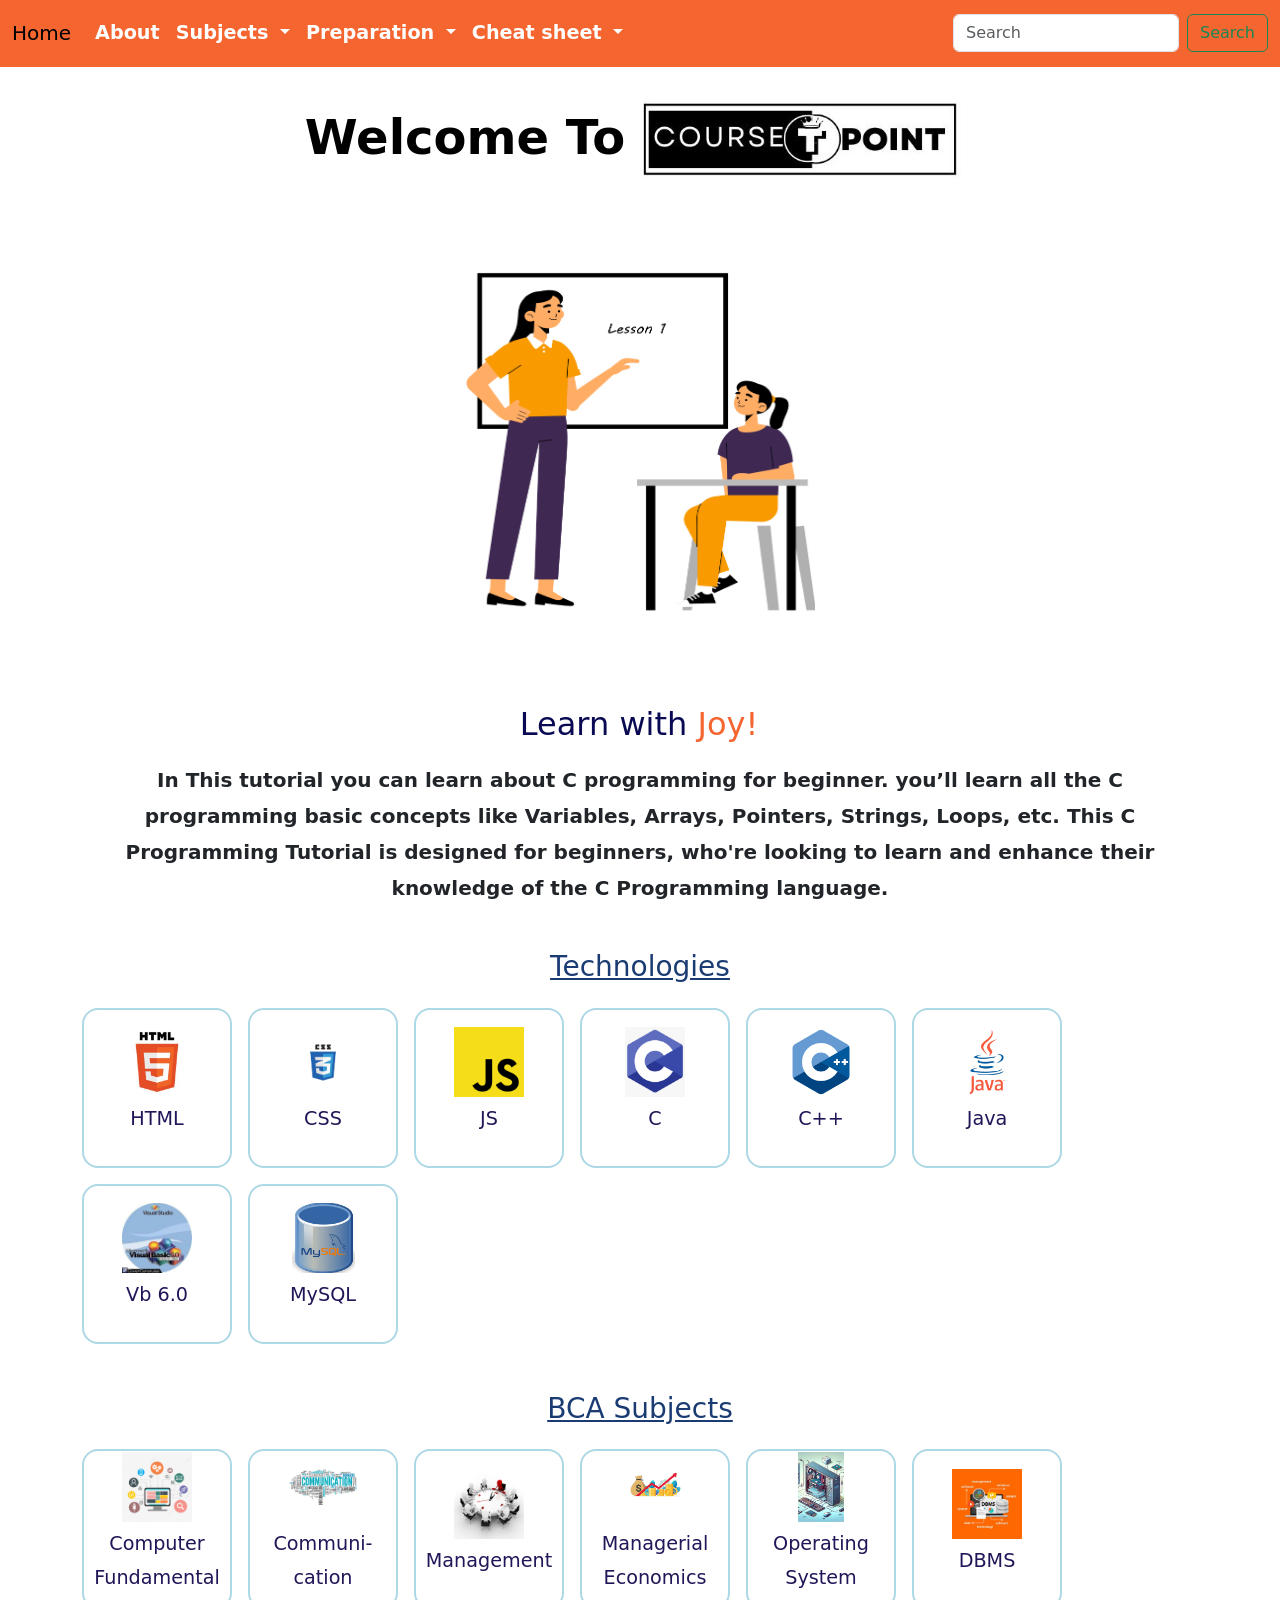
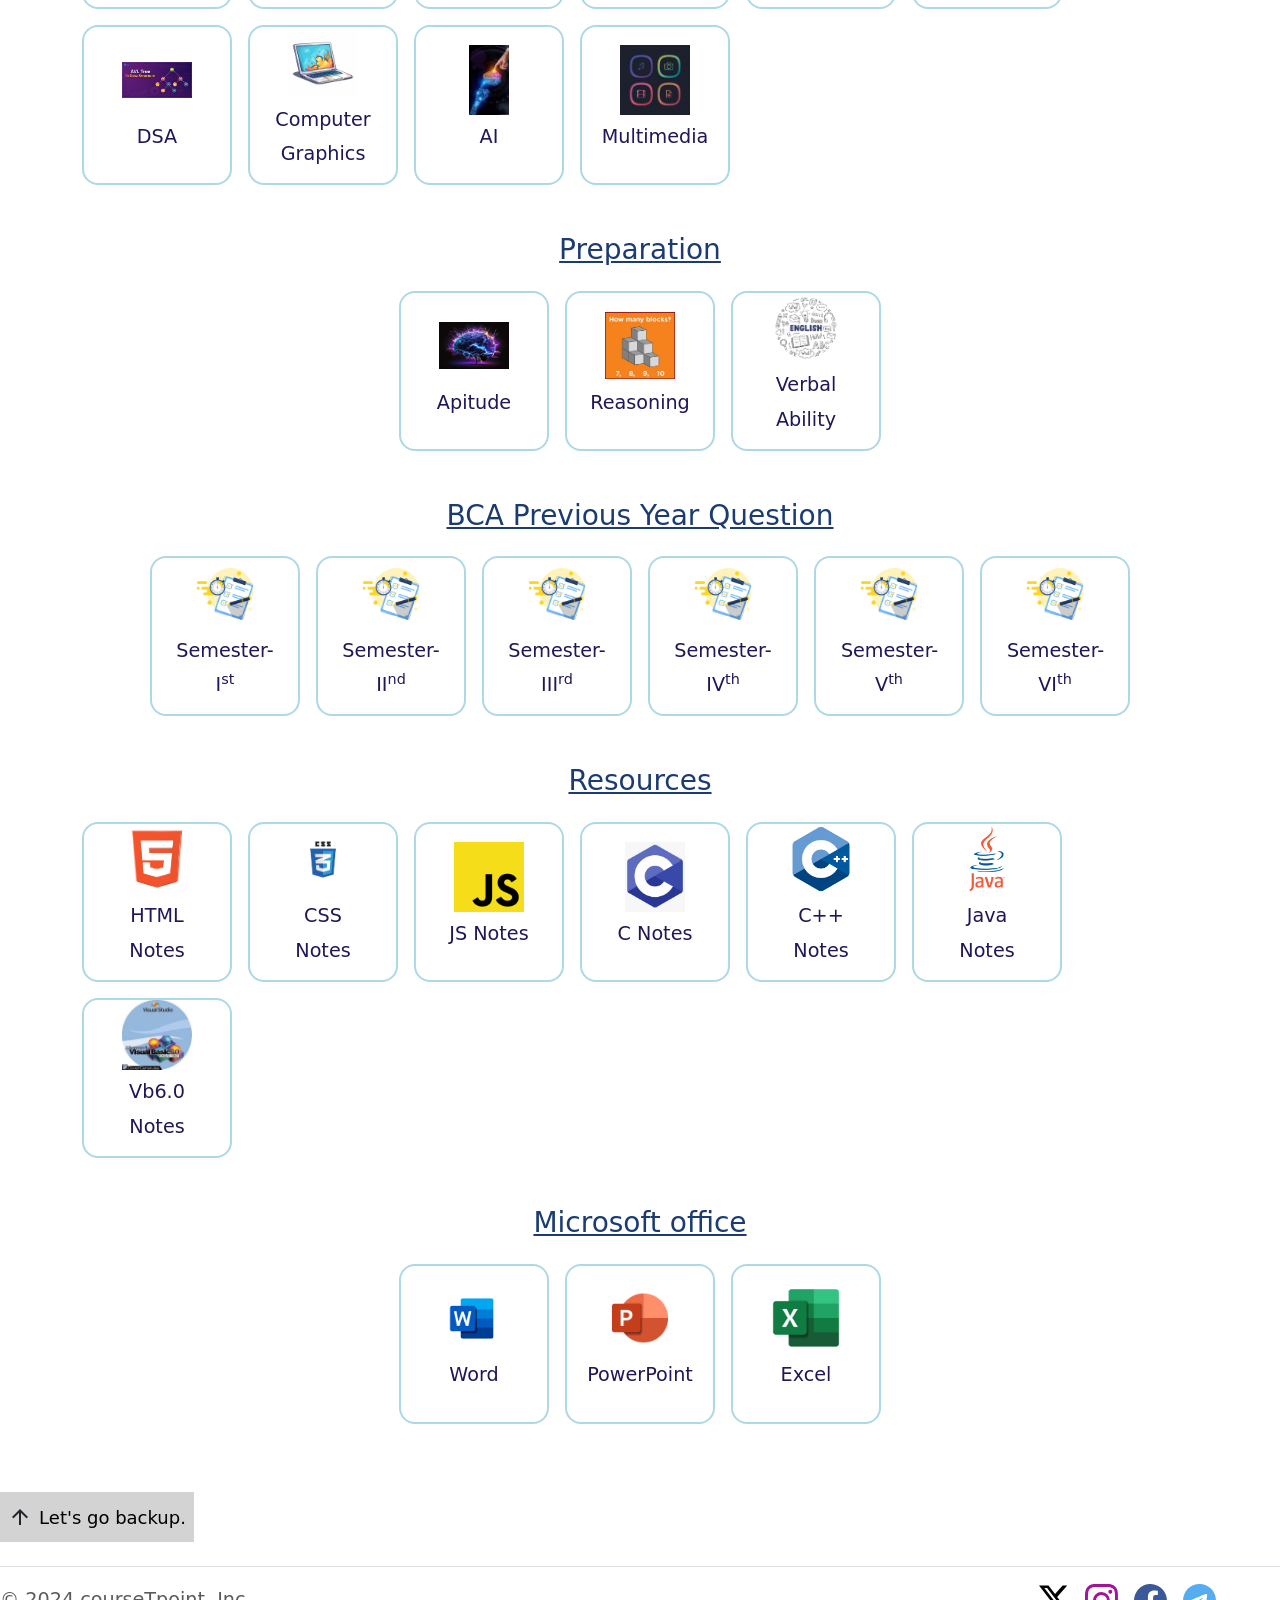
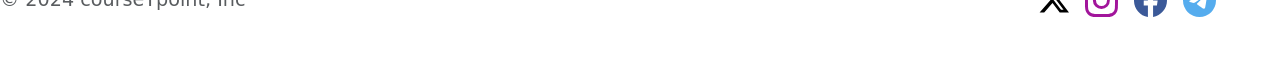
<file: index.html>
<!DOCTYPE html>
<html lang="en">

<head>
    <meta charset="UTF-8">
    <meta name="viewport" content="width=device-width, initial-scale=1.0">
    <title>Home</title>
    <link rel="stylesheet" href="./style/style_a.css">
    <link rel="stylesheet" href="./style/card.css">
    <link href="https://cdn.jsdelivr.net/npm/bootstrap@5.3.1/dist/css/bootstrap.min.css" rel="stylesheet"
        integrity="sha384-4bw+/aepP/YC94hEpVNVgiZdgIC5+VKNBQNGCHeKRQN+PtmoHDEXuppvnDJzQIu9" crossorigin="anonymous">
    <link rel="stylesheet" href="https://cdnjs.cloudflare.com/ajax/libs/font-awesome/4.7.0/css/font-awesome.min.css">
    <link rel="stylesheet"
        href="https://fonts.googleapis.com/css2?family=Material+Symbols+Outlined:opsz,wght,FILL,GRAD@24,600,1,0" />
    <script src="https://cdnjs.cloudflare.com/ajax/libs/jquery/3.7.1/jquery.min.js"
        integrity="sha512-v2CJ7UaYy4JwqLDIrZUI/4hqeoQieOmAZNXBeQyjo21dadnwR+8ZaIJVT8EE2iyI61OV8e6M8PP2/4hpQINQ/g=="
        crossorigin="anonymous" referrerpolicy="no-referrer"></script>
</head>

<body>
    <!-- nav bar -->
    <div id="header_file"></div>

    <div class="container" id="start">
        <div style="display: block;">
            <h1 class="display-5 fw-bold text-body-emphasis lh-1 mb-3 text-center">Welcome To<img width="350"
                    src="./image/logo2.jpg" alt="logo"></h1>
        </div>
        <div class="container">

            <div class="img">
                <img src="./image/home.png" alt="homeimage" height="450" width="350">
            </div>

            <div class=" align-items-center g-5 py-2 mt-2">

                <div>
                    <h2 class="text-center">
                        <span style="color: rgb(9, 9, 84);">Learn with</span>
                        <a href="" class="typewrite" data-period="3000" style="text-decoration: none; color: #f46530;"
                            data-type='[ "Joy!", "Fun!", "Interest!"]'>
                            <span class="wrap"></span>
                        </a>
                    </h2>
                    <p class="lead text-justify fw-bold" style="text-align: center;">In This tutorial you can learn
                        about C
                        programming for beginner. you’ll learn all the C
                        programming basic concepts like Variables, Arrays, Pointers, Strings, Loops, etc. This C
                        Programming
                        Tutorial is designed for beginners, who're looking to learn and enhance their knowledge of the C
                        Programming language.</p>
                    <!-- <div class="d-grid gap-2 d-md-flex justify-content-md-start">
                <button type="button" class="btn btn-primary btn-lg px-4 me-md-2">Primary</button>
                <button type="button" class="btn btn-outline-secondary btn-lg px-4">Default</button>
            </div> -->
                </div>

            </div>
        </div>
        <!-- Technologies  -->
        <div class="head">
            <h3>Technologies</h3>
        </div>
        <div class="container mt-3">
            <div class="row flex-lg-row-reverse align-items-center g-5 py-2">
                <div class="choices container justify-content-md-start">

                    <!-- HTML -->
                    <div class="choice" id="html">
                        <div class="border-hover">
                            <img class="imgs" src="./image/html logo.jpg" alt="html-img">
                            <p class="para">HTML</p>
                        </div>
                    </div>
                    <!-- CSS -->
                    <div class="choice" id="css">
                        <div class="border-hover">
                            <img class="imgs" src="./image/css.jpeg" alt="css">
                            <p class="para">CSS</p>
                        </div>
                    </div>
                    <div class="choice" id="js">
                        <div class="border-hover">
                            <img class="imgs" src="./image/js.jpeg" alt="js-img">
                            <p class="para">JS</p>
                        </div>
                    </div>
                    <div class="choice" id="c">
                        <div class="border-hover">
                            <img class="imgs" src="./image/C.jpeg" alt="c">
                            <p class="para">C</p>
                        </div>
                    </div>
                    <div class="choice" id="cpp">
                        <div class="border-hover">
                            <img class="imgs" src="./image/cpp.jpeg" alt="cpp-img">
                            <p class="para">C++</p>
                        </div>
                    </div>
                    <div class="choice" id="java">
                        <div class="border-hover">
                            <img class="imgs" src="./image/java.jpeg" alt="java">
                            <p class="para">Java</p>
                        </div>
                    </div>
                    <div class="choice" id="vb">
                        <div class="border-hover">
                            <img class="imgs" src="./image/vb6.jpeg" alt="vb-img">
                            <p class="para">Vb 6.0</p>
                        </div>
                    </div>
                    <div class="choice" id="sql">
                        <div class="border-hover">
                            <img class="imgs" src="./image/SQL.jpeg" alt="sql-img">
                            <p class="para">MySQL</p>
                        </div>
                    </div>
                </div>
            </div>
        </div>


        <!--BCA subjects  -->
        <div class="head">
            <h3>BCA Subjects</h3>
        </div>
        <div class="container mt-3">
            <div class="row flex-lg-row-reverse align-items-center g-5 py-2">
                <div class="choices container justify-content-md-start">

                    <!-- HTML -->
                    <div class="choice" id="computerfundamental">
                        <div class="border-hover">
                            <img class="imgs" src="./image/computer fundamental.jpeg" alt=" computerfundamental">
                            <p class="para">Computer Fundamental</p>
                        </div>
                    </div>
                    <!-- CSS -->
                    <div class="choice" id="comm">
                        <div class="border-hover">
                            <img class="imgs" src="./image/comm.jpg" alt="comm-img">
                            <p class="para">Communi- cation</p>
                        </div>
                    </div>
                    <div class="choice" id="mgmt">
                        <div class="border-hover">
                            <img class="imgs" src="./image/management.jpeg" alt="mgmt">
                            <p class="para">Management</p>
                        </div>
                    </div>
                    <div class="choice" id="economics">
                        <div class="border-hover">
                            <img class="imgs" src="./image/Economic.jpeg" alt="economics-img">
                            <p class="para">Managerial Economics</p>
                        </div>
                    </div>
                    <div class="choice" id="html">
                        <div class="border-hover">
                            <img class="imgs" src="./image/OS.jpeg" alt="os-img">
                            <p class="para">Operating System</p>
                        </div>
                    </div>
                    <div class="choice" id="dbms">
                        <div class="border-hover">
                            <img class="imgs" src="./image/dbms.jpeg" alt="dbms-img">
                            <p class="para">DBMS</p>
                        </div>
                    </div>
                    <div class="choice" id="ds">
                        <div class="border-hover">
                            <img class="imgs" src="./image/datas.jpg" alt="ds-img">
                            <p class="para">DSA</p>
                        </div>
                    </div>
                    <div class="choice" id="cg">
                        <div class="border-hover">
                            <img class="imgs" src="./image/cg.jpeg" alt="cg-img">
                            <p class="para">Computer Graphics</p>
                        </div>
                    </div>
                    <div class="choice" id="ai">
                        <div class="border-hover">
                            <img class="imgs" src="./image/AI (1).jpg" alt="ai-img">
                            <p class="para">AI</p>
                        </div>
                    </div>
                    <div class="choice" id="multimedia">
                        <div class="border-hover">
                            <img class="imgs" src="./image/multimedia.jpg" alt="cg-img">
                            <p class="para">Multimedia</p>
                        </div>
                    </div>

                </div>
            </div>
        </div>

        <!-- Preparation  -->
        <div class="head">
            <h3>Preparation</h3>
        </div>
        <div class="container mt-3">
            <div class="row flex-lg-row-reverse align-items-center g-5 py-2">
                <div class="choices container justify-content-md-start">

                    <!-- HTML -->
                    <div class="choice" id="apitude">
                        <div class="border-hover">
                            <img class="imgs" src="./image/apitute.jpg" alt="apitude-image">
                            <p class="para">Apitude</p>
                        </div>
                    </div>
                    <!-- CSS -->
                    <div class="choice" id="reasoning">
                        <div class="border-hover">
                            <img class="imgs" src="./image/resoning.jpeg" alt="reasoning-image">
                            <p class="para">Reasoning</p>
                        </div>
                    </div>
                    <div class="choice" id="verbal">
                        <div class="border-hover">
                            <img class="imgs" src="./image/verbal.jpeg" alt="verbal-img">
                            <p class="para">Verbal Ability</p>
                        </div>
                    </div>
                </div>
            </div>
        </div>

        <!-- Previous Year Question -->
        <div class="head">
            <h3>BCA Previous Year Question</h3>
        </div>
        <div class="container mt-3">
            <div class="row flex-lg-row-reverse align-items-center g-5 py-2">
                <div class="choices container justify-content-md-start">

                    <div class="choice" id="sem1">
                        <div class="border-hover">
                            <img class="imgs" src="./image/exam.jpg" alt="">
                            <p class="para">Semester-I<sup>st</sup></p>
                        </div>
                    </div>
                    <div class="choice" id="sem2">
                        <div class="border-hover">
                            <img class="imgs" src="./image/exam.jpg" alt="">
                            <p class="para">Semester-II<sup>nd</sup></p>
                        </div>
                    </div>
                    <div class="choice" id="sem3">
                        <div class="border-hover">
                            <img class="imgs" src="./image/exam.jpg" alt="">
                            <p class="para">Semester-III<sup>rd</sup></p>
                        </div>
                    </div>
                    <div class="choice" id="sem4">
                        <div class="border-hover">
                            <img class="imgs" src="./image/exam.jpg" alt="">
                            <p class="para">Semester-IV<sup>th</sup></p>
                        </div>
                    </div>
                    <div class="choice" id="sem5">
                        <div class="border-hover">
                            <img class="imgs" src="./image/exam.jpg" alt="">
                            <p class="para">Semester-V<sup>th</sup></p>
                        </div>
                    </div>
                    <div class="choice" id="sem6">
                        <div class="border-hover">
                            <img class="imgs" src="./image/exam.jpg" alt="">
                            <p class="para">Semester-VI<sup>th</sup></p>
                        </div>
                    </div>
                </div>
            </div>
        </div>

        <!-- Resources  -->
        <div class="head">
            <h3>Resources</h3>
        </div>
        <div class="container mt-3">
            <div class="row flex-lg-row-reverse align-items-center g-5 py-2">
                <div class="choices container justify-content-md-start">

                    <!-- HTML -->
                    <div class="choice" id="html">
                        <div class="border-hover">
                            <img class="imgs" src="./image/html.jpg" alt="">
                            <p class="para">HTML Notes</p>
                        </div>
                    </div>
                    <!-- CSS -->
                    <div class="choice" id="css">
                        <div class="border-hover">
                            <img class="imgs" src="./image/css.jpeg" alt="css">
                            <p class="para">CSS Notes</p>
                        </div>
                    </div>
                    <div class="choice" id="js">
                        <div class="border-hover">
                            <img class="imgs" src="./image/js.jpeg" alt="js-img">
                            <p class="para">JS Notes</p>
                        </div>
                    </div>
                    <div class="choice" id="c">
                        <div class="border-hover">
                            <img class="imgs" src="./image/C.jpeg" alt="c">
                            <p class="para">C Notes</p>
                        </div>
                    </div>
                    <div class="choice" id="cpp">
                        <div class="border-hover">
                            <img class="imgs" src="./image/cpp.jpeg" alt="cpp-img">
                            <p class="para">C++ Notes</p>
                        </div>
                    </div>
                    <div class="choice" id="java">
                        <div class="border-hover">
                            <img class="imgs" src="./image/java.jpeg" alt="java">
                            <p class="para">Java Notes</p>
                        </div>
                    </div>
                    <div class="choice" id="vb">
                        <div class="border-hover">
                            <img class="imgs" src="./image/vb6.jpeg" alt="vb-img">
                            <p class="para">Vb6.0 Notes</p>
                        </div>
                    </div>
                </div>
            </div>
        </div>

        <!-- Office -->
        <div class="head">
            <h3>Microsoft office</h3>
        </div>
        <div class="container mt-3">
            <div class="row flex-lg-row-reverse align-items-center g-5 py-2">
                <div class="choices container justify-content-md-start">

                    <!-- HTML -->
                    <div class="choice" id="html">
                        <div class="border-hover">
                            <img class="imgs" src="./image/word.jpeg" alt="">
                            <p class="para">Word</p>
                        </div>
                    </div>
                    <!-- CSS -->
                    <div class="choice" id="css">
                        <div class="border-hover">
                            <img class="imgs" src="./image/powerpoint.jpeg" alt="css">
                            <p class="para">PowerPoint</p>
                        </div>
                    </div>
                    <div class="choice" id="js">
                        <div class="border-hover">
                            <img class="imgs" src="./image/excel.jpeg" alt="js-img">
                            <p class="para">Excel</p>
                        </div>
                    </div>
                </div>
            </div>
        </div>

    </div>

    <!-- Footer -->

    <div id="footer_file"></div>

    <script src="https://cdn.jsdelivr.net/npm/bootstrap@5.3.1/dist/js/bootstrap.bundle.min.js"
        integrity="sha384-HwwvtgBNo3bZJJLYd8oVXjrBZt8cqVSpeBNS5n7C8IVInixGAoxmnlMuBnhbgrkm"
        crossorigin="anonymous"></script>
    <script src="script.js"></script>
    <script type="text/javascript">
        $("#header_file").load("header.html");
        $("#footer_file").load("footer.html");
    </script>
</body>


</html>
</file>
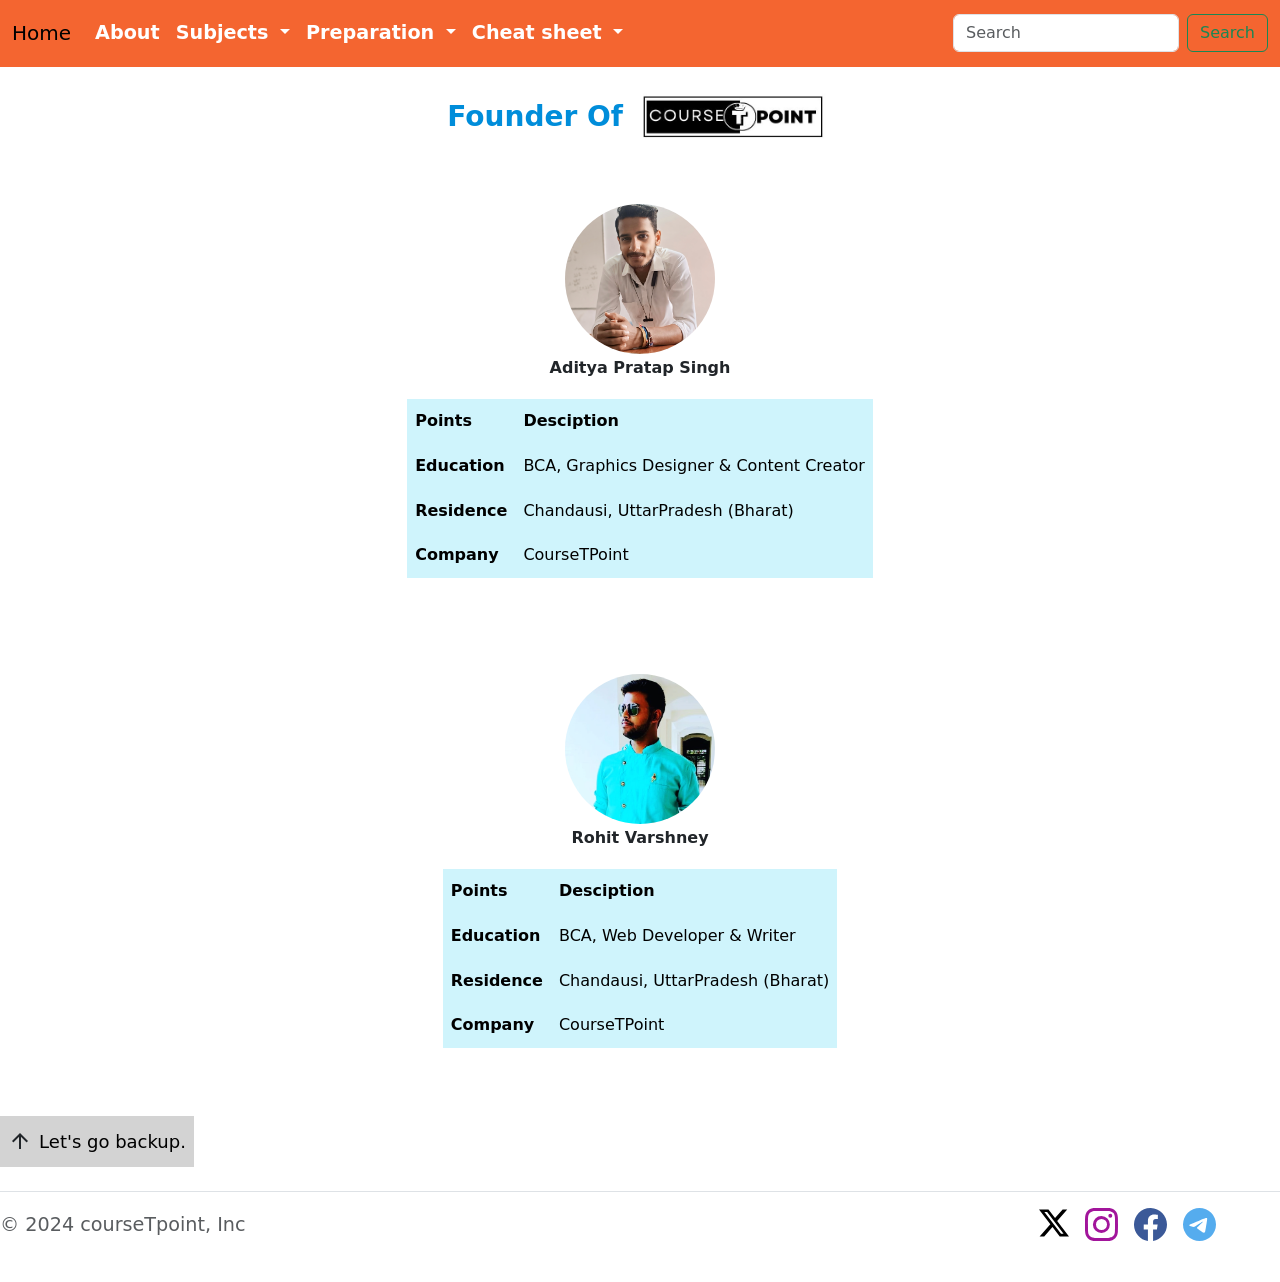
<file: developer.html>
<!DOCTYPE html>
<html lang="en">

<head>
    <meta charset="UTF-8">
    <meta name="viewport" content="width=device-width, initial-scale=1.0">
    <title>About</title>
    <link rel="stylesheet" href="./style/style_a.css">
    <link rel="stylesheet" href="./style/card.css">
    <link rel="stylesheet" href="./style/developer.css">
    <link href="https://cdn.jsdelivr.net/npm/bootstrap@5.3.1/dist/css/bootstrap.min.css" rel="stylesheet"
        integrity="sha384-4bw+/aepP/YC94hEpVNVgiZdgIC5+VKNBQNGCHeKRQN+PtmoHDEXuppvnDJzQIu9" crossorigin="anonymous">
    <link rel="stylesheet" href="https://cdnjs.cloudflare.com/ajax/libs/font-awesome/4.7.0/css/font-awesome.min.css">
    <link rel="stylesheet"
        href="https://fonts.googleapis.com/css2?family=Material+Symbols+Outlined:opsz,wght,FILL,GRAD@24,600,1,0" />
    <script src="https://cdnjs.cloudflare.com/ajax/libs/jquery/3.7.1/jquery.min.js"
        integrity="sha512-v2CJ7UaYy4JwqLDIrZUI/4hqeoQieOmAZNXBeQyjo21dadnwR+8ZaIJVT8EE2iyI61OV8e6M8PP2/4hpQINQ/g=="
        crossorigin="anonymous" referrerpolicy="no-referrer"></script>
</head>

<body>

    <div id="header_file"></div>

    <main class="container content" id="start">
        <h3 class="head3">Founder Of <img src="image/logo2.jpg" alt="" width="200" ></h3>
        <div class="main">
            <div class="about">
                <img class="f-img" src="./image/aditya-a.jpg" alt="">
                <p >Aditya Pratap Singh</p>
            </div>
            <table class="table table-info table-hover table-borderless" cellpadding="5" cellspacing="5">
                <thead>
                    <tr>
                        <th scope="col">Points</th>
                        <th scope="col">Desciption</th>
                    </tr>
                </thead>
                <tbody>
                    <tr>
                        <th scope="row">Education</th>
                        <td>BCA, Graphics Designer & Content Creator</td>
                    </tr>
                    <tr>
                        <th scope="row">Residence</th>
                        <td>Chandausi, UttarPradesh (Bharat)</td>
                    </tr>
                    <tr>
                        <th scope="row">Company</th>
                        <td colspan="2">CourseTPoint</td>
                    </tr>
                </tbody>
            </table>
        </div>
        <div class="main">
            <div class="about">
                <img class="f-img" src="./image/Rohit.jpg" alt="">
                <p >Rohit Varshney</p>
            </div>
            <table class="table table-info table-hover table-borderless" style="width: 100%;">
                <thead>
                    <tr>
                        <th scope="col">Points</th>
                        <th scope="col">Desciption</th>
                    </tr>
                </thead>
                <tbody>
                    <tr>
                        <th scope="row">Education</th>
                        <td>BCA, Web Developer & Writer</td>
                    </tr>
                    <tr>
                        <th scope="row">Residence</th>
                        <td>Chandausi, UttarPradesh (Bharat) </td>
                    </tr>
                    <tr>
                        <th scope="row">Company</th>
                        <td colspan="2">CourseTPoint</td>
                    </tr>
                </tbody>
            </table>
        </div>
    </main>

    <div id="footer_file"></div>
    <script src="https://cdn.jsdelivr.net/npm/bootstrap@5.3.1/dist/js/bootstrap.bundle.min.js"
    integrity="sha384-HwwvtgBNo3bZJJLYd8oVXjrBZt8cqVSpeBNS5n7C8IVInixGAoxmnlMuBnhbgrkm"
    crossorigin="anonymous"></script>
    <script type="text/javascript">
        $("#header_file").load("header.html");
        $("#footer_file").load("footer.html");
    </script>
</body>

</html>
</file>
<file: style/style_a.css>
* {
  margin: 0;
  padding: 0;
  box-sizing: border-box;
  line-height: 1.8;
}

.nav-item .nav-link {
  color: white;
  font-weight: bold;
  font-size: larger;
}

.t-style {
  color: #FF407D;
}

.nav-item .nav-link:hover {
  color: green;
}

.choice:hover {
  cursor: pointer;
  border: 5px solid green;
}

.choices {
  margin-top: 5rem;
  display: flex;
  justify-content: left;
  align-items: center;
  gap: 1rem;
}

.choice {
  height: 160px;
  width: 150px;
  display: flex;
  justify-content: center;
  align-items: center;
  border-radius: 1rem;
  flex-direction: column;
  padding: 1rem;
  border: 2px solid lightblue;
  padding: 1rem;

}

.border-hover {
  margin: 2rem;
  text-align: center;
}

.imgs {
  height: 80px;
  width: 80px;
  object-fit: contain;
  padding: 5px;
}

.para {
  font-size: 1.2rem;
  color: #201658;
  text-align: center;
}

.head {
  color: #1B3C73;
  text-decoration: underline;
}


.content p {
  font-weight: bold;
}


.icon {
  margin-right: 2px;
  position: relative;
  top: 5px;
}

.createbutton {
  max-width: fit-content;
  padding: 8px;
  background-color: lightgray;
  position: relative;
}

.createbutton:hover {
  opacity: 0.75;
}

.createbutton a {
  text-decoration: none;
  font-size: large;
  color: black;
}

.bi:hover {
  opacity: 0.7;
}

.color-facebook {
  color: #3B5998;
}

.color-telegram {
  color: #55ACEE;
}

.color-twitter {
  color: #000000;
}

.color-instagram {
  color: #a2159b;
}


.head1 {
  font-weight: bold;
  color: #007bb5;
}

.h2-head {
  color: #1B3C73;
  text-decoration: underline;
}

.p-para {
  font-size: large;

}

.ul-list li a {
  text-decoration: none;
}

.ul-list li a:hover {
  color: red;
}

.links h6 a {
  color: black;
}

.links h6 a:hover {
  color: red;
}


.btnn {
  display: flex;
  justify-content: space-between;
  width: 100%;
}

.btn1 a {
  text-decoration: none;
  border: 2px solid grey;
  padding: 0.5rem;
  border-radius: 5px;
  color: black;
  font-weight: bold;
}

.btn1 a:hover {
  background-color: lightslategrey;
  color: white;
  opacity: 0.80;
}

li span {
  font-weight: bold;
}

.border-line {
  border: 3px solid black;
  border-radius: 1rem;
  background-color: aliceblue;
  padding-left: 2rem;
}

.center {
  text-align: center;
}

.pyq-style{
  font-weight: bold;
  color: coral;
  font-size: larger;
}
.pyq-style p a:hover{
  opacity: 0.75;
  color: green;
}

.syntax{
  font-size: large;
}
</file>
<file: style/card.css>
@import url('https://fonts.googleapis.com/css2?family=Poppins:wght@300;400;500;600;700;800;900&display=swap');


.container {
    /* background: linear-gradient(90deg,#ff66c7,#ffde59); */
    position: relative;
    width: 1200px;
    padding: 20px;
    display: flex;
    justify-content: center;
    align-items: center;
    flex-wrap: wrap;
}
</file>
<file: style/developer.css>
* {
    margin: 0;
    padding: 0;
    box-sizing: border-box;
}

.content {
    display: flex;
    flex-direction: column;
    justify-content: center;
    align-items: center;

    gap: 1rem;
}

.main {
    display: flex;
    flex-direction: column;
    justify-content: center;
    align-items: center;
    flex-wrap: wrap;
    padding: 2rem;
}

.about {
    display: flex;
    flex-direction: column;
    justify-content: center;
    align-items: center;
}

.f-img {
    height: 150px;
    width: 150px;
    border-radius: 50%;
    object-fit: cover;
}

.f-img:hover {
    opacity: 0.80;
}

.head3 {
    color: #008DDA;
    font-weight:bold;
}
</file>
